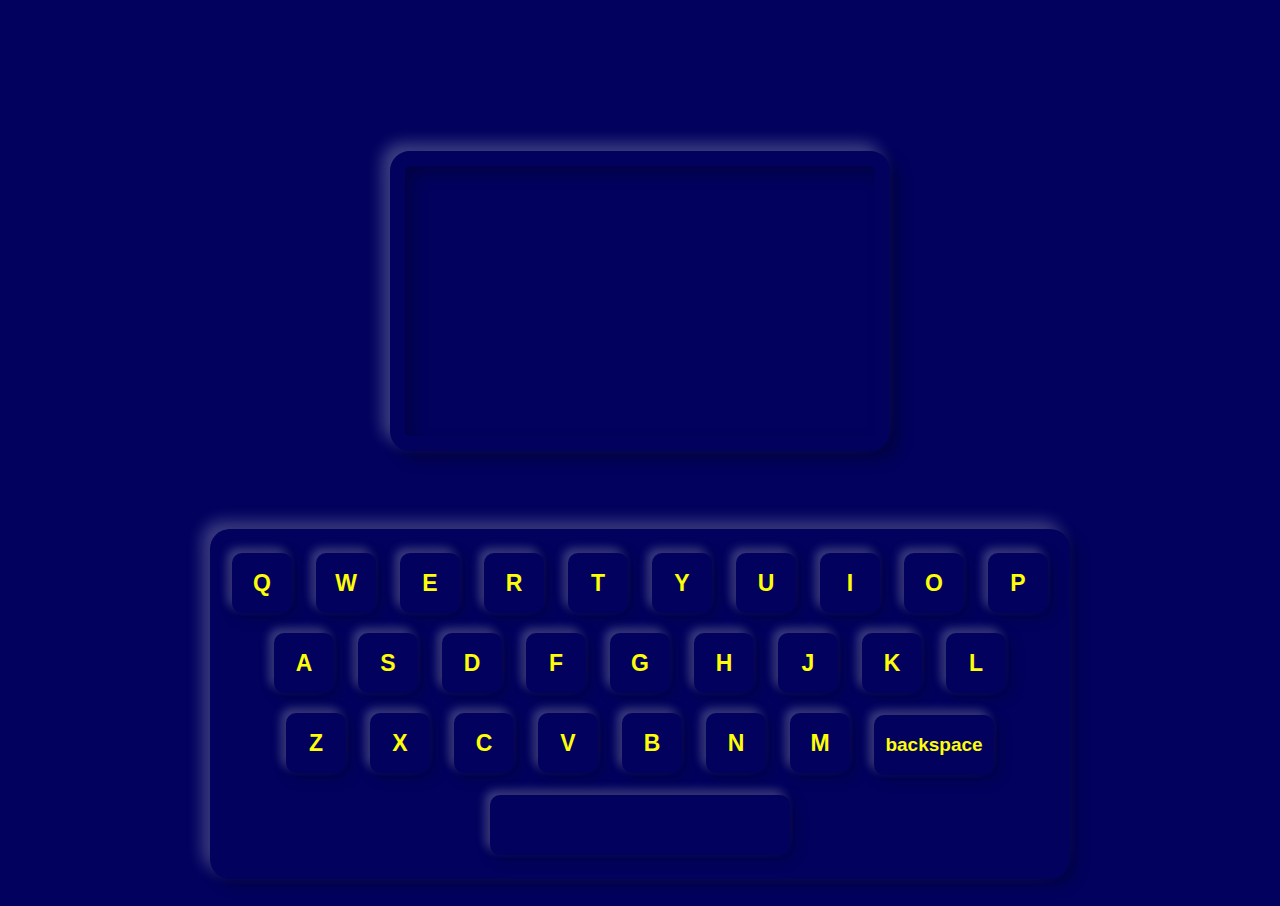
<file: keybord/index.html>
<!DOCTYPE html>
<html lang="en">
<head>
    <meta charset="UTF-8">
    <meta name="viewport" content="width=device-width, initial-scale=1.0">
    <title>keyboard and monitor</title>
    <link rel="stylesheet" href="./style.css">
</head>
<body>
    <section class="main-container">
        <form class="container" name="system">
            <input type="text" name="input" class="monitor">
            <div class="kryboard" id="keyboard">
                <div class="keys">
                    <input type="button" value="Q" name="Q">
                    <input type="button" value="W" name="W">
                    <input type="button" value="E" name="E">
                    <input type="button" value="R" name="R">
                    <input type="button" value="T" name="T">
                    <input type="button" value="Y" name="Y">
                    <input type="button" value="U" name="U">
                    <input type="button" value="I" name="I">
                    <input type="button" value="O" name="O">
                    <input type="button" value="P" name="P">
                </div>
                <div class="keys">
                    <input type="button" value="A" name="A">
                    <input type="button" value="S" name="S">
                    <input type="button" value="D" name="D">
                    <input type="button" value="F" name="F">
                    <input type="button" value="G" name="G">
                    <input type="button" value="H" name="H">
                    <input type="button" value="J" name="J">
                    <input type="button" value="K" name="K">
                    <input type="button" value="L" name="L">
                </div>
                <div class="keys">
                    <input type="button" value="Z" name="Z">
                    <input type="button" value="X" name="X">
                    <input type="button" value="C" name="C">
                    <input type="button" value="V" name="V">
                    <input type="button" value="B" name="B">
                    <input type="button" value="N" name="N">
                    <input type="button" value="M" name="M">
                    <input type="button" class="backspace" value="backspace" name="backspace">
                </div>
                <input type="button" class="spacebar" name="space">
            </div>
        </form>
    </section>

    <script>
                document.getElementById('keyboard').addEventListener('click', function (e) {
            if (e.target.tagName === 'INPUT' && e.target.type === 'button') {
                const inputField = document.forms['system'].input;

                if (e.target.classList.contains('backspace')) {
                    // Remove the last character
                    inputField.value = inputField.value.slice(0, -1);
                } else if (e.target.classList.contains('spacebar')) {
                    // Add a space character
                    inputField.value += " ";
                } else {
                    // Add the button value to the input
                    inputField.value += e.target.value;
                }
            }
        });
    </script>
</body>
</html>
</file>
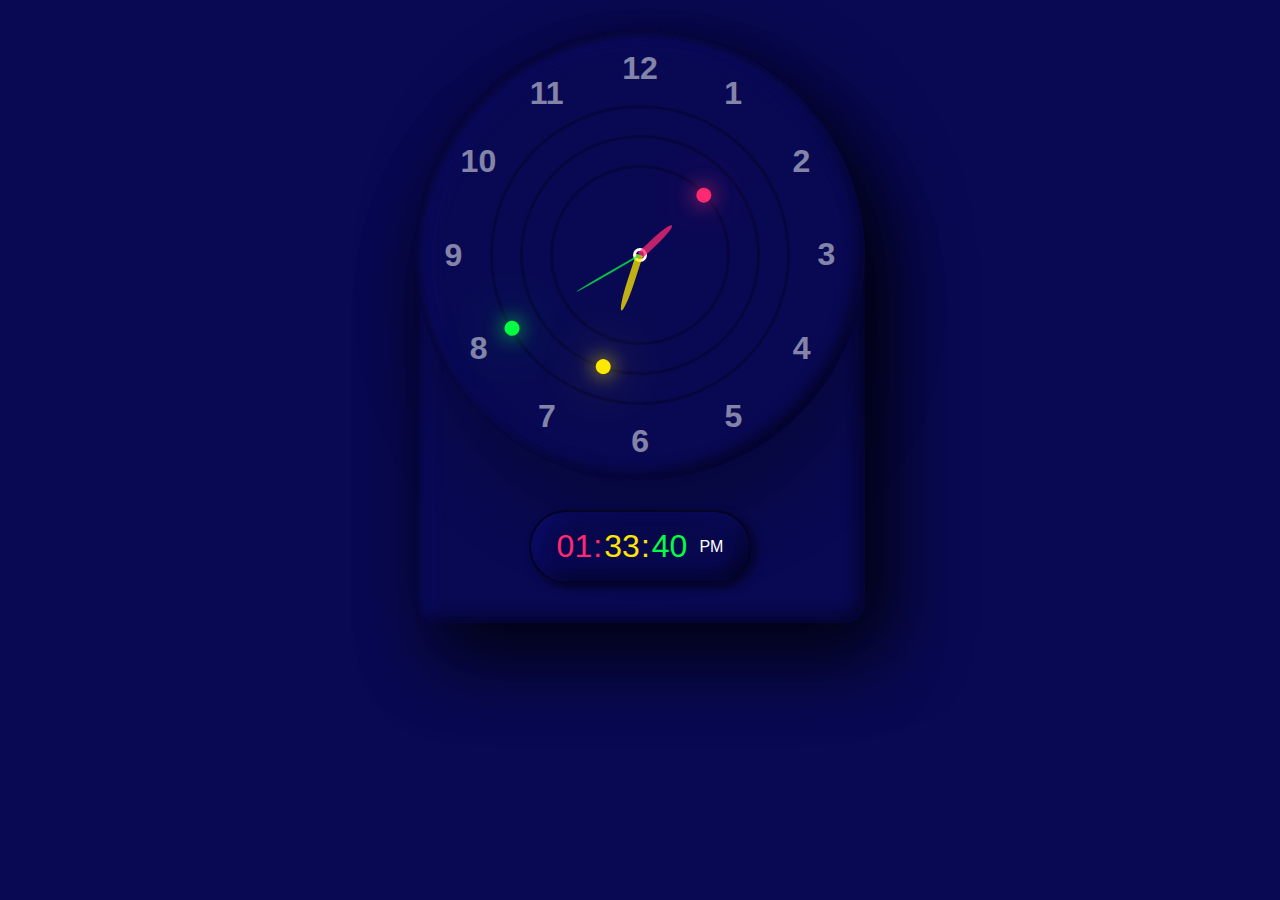
<file: CLOCKS/Clock/index.html>
<!DOCTYPE html>
<html lang="en">
<head>
    <meta charset="UTF-8">
    <meta name="viewport" content="width=device-width, initial-scale=1.0">
    <title>Clock</title>
    <link rel="stylesheet" href="style.css">
</head>
<body>
    <div class="container">
        <div class="clock">
            <div class="circle" style="--clr:#04fc43;" id="sc"><i></i></div>
            <div class="circle circle2" style="--clr:#fee800;" id="mn"><i></i></div>
            <div class="circle circle3" style="--clr:#ff2972;" id="hr"><i></i></div>

            <span style="--i:1;"><b>1</b></span>
            <span style="--i:2;"><b>2</b></span>
            <span style="--i:3;"><b>3</b></span>
            <span style="--i:4;"><b>4</b></span>
            <span style="--i:5;"><b>5</b></span>
            <span style="--i:6;"><b>6</b></span>
            <span style="--i:7;"><b>7</b></span>
            <span style="--i:8;"><b>8</b></span>
            <span style="--i:9;"><b>9</b></span>
            <span style="--i:10;"><b>10</b></span>
            <span style="--i:11;"><b>11</b></span>
            <span style="--i:12;"><b>12</b></span>
        </div>

        <!-- digital clock -->
        <div id="time">
            <div id="hour" style="--clr:#ff2972;">00</div>
            <div id="minute" style="--clr:#fee800;">00</div>
            <div id="second" style="--clr:#04fc43;">00</div>
            <div id="ampm">AM</div>
        </div>
    </div>    
<script defer src="script.js"></script>
</body>
</html>
</file>
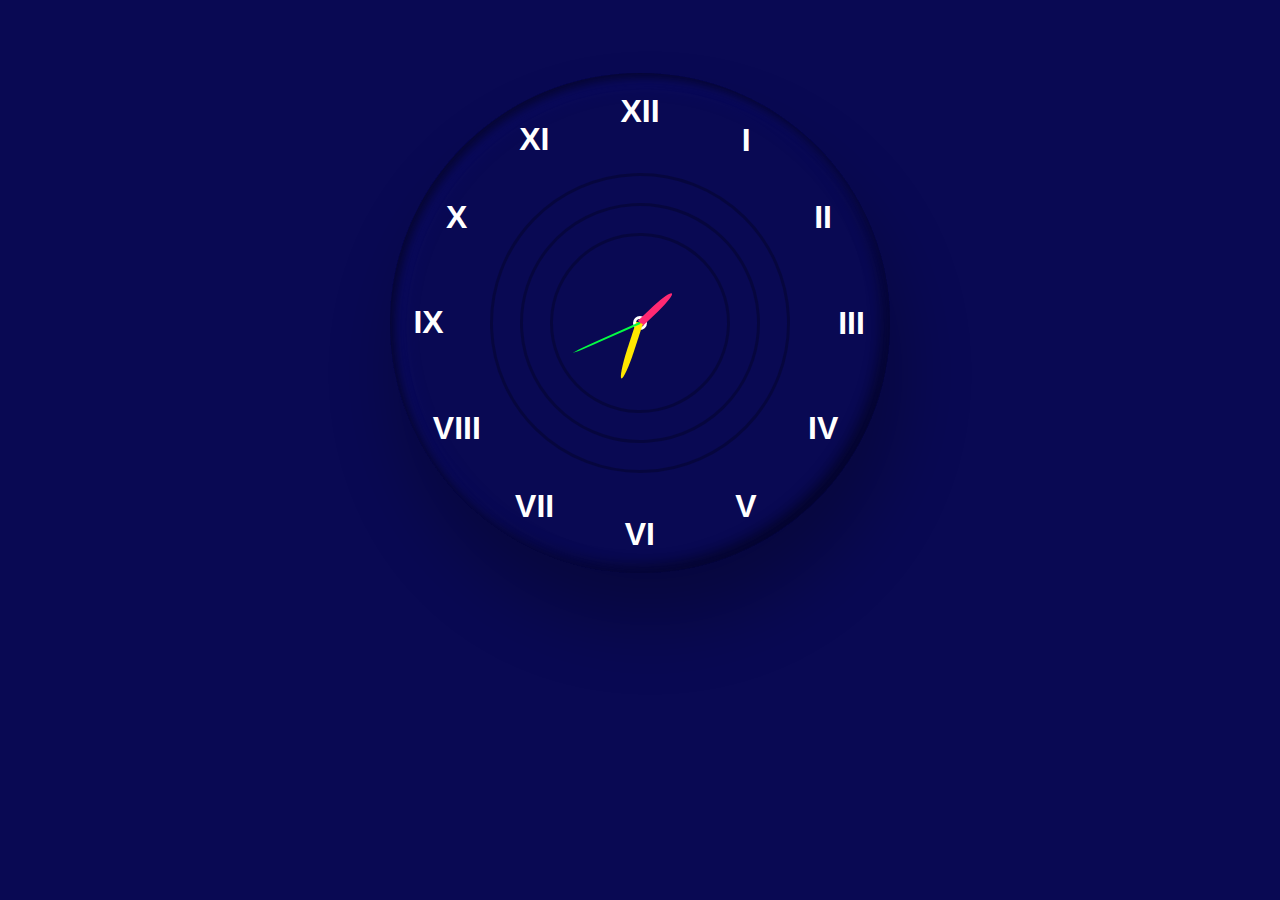
<file: CLOCKS/roman clock/index.html>
<!DOCTYPE html>
<html lang="en">
<head>
    <meta charset="UTF-8">
    <meta name="viewport" content="width=device-width, initial-scale=1.0">
    <title>ROMAN CLOCK</title>
    <link rel="stylesheet" href="style.css">
</head>
<body>
    <div class="clock">
        <div class="circle" style="--clr:#04fc43;" id="sc"><i></i></div>
        <div class="circle circle2" style="--clr:#fee800;" id="mn"><i></i></div>
        <div class="circle circle3" style="--clr:#ff2972;" id="hr"><i></i></div>

        <span style="--i:1;"><b>I</b></span>
        <span style="--i:2;"><b>II</b></span>
        <span style="--i:3;"><b>III</b></span>
        <span style="--i:4;"><b>IV</b></span>
        <span style="--i:5;"><b>V</b></span>
        <span style="--i:6;"><b>VI</b></span>
        <span style="--i:7;"><b>VII</b></span>
        <span style="--i:8;"><b>VIII</b></span>
        <span style="--i:9;"><b>IX</b></span>
        <span style="--i:10;"><b>X</b></span>
        <span style="--i:11;"><b>XI</b></span>
        <span style="--i:12;"><b>XII</b></span>
    </div>
    <script defer src="script.js"></script>
</body>
</html>
</file>
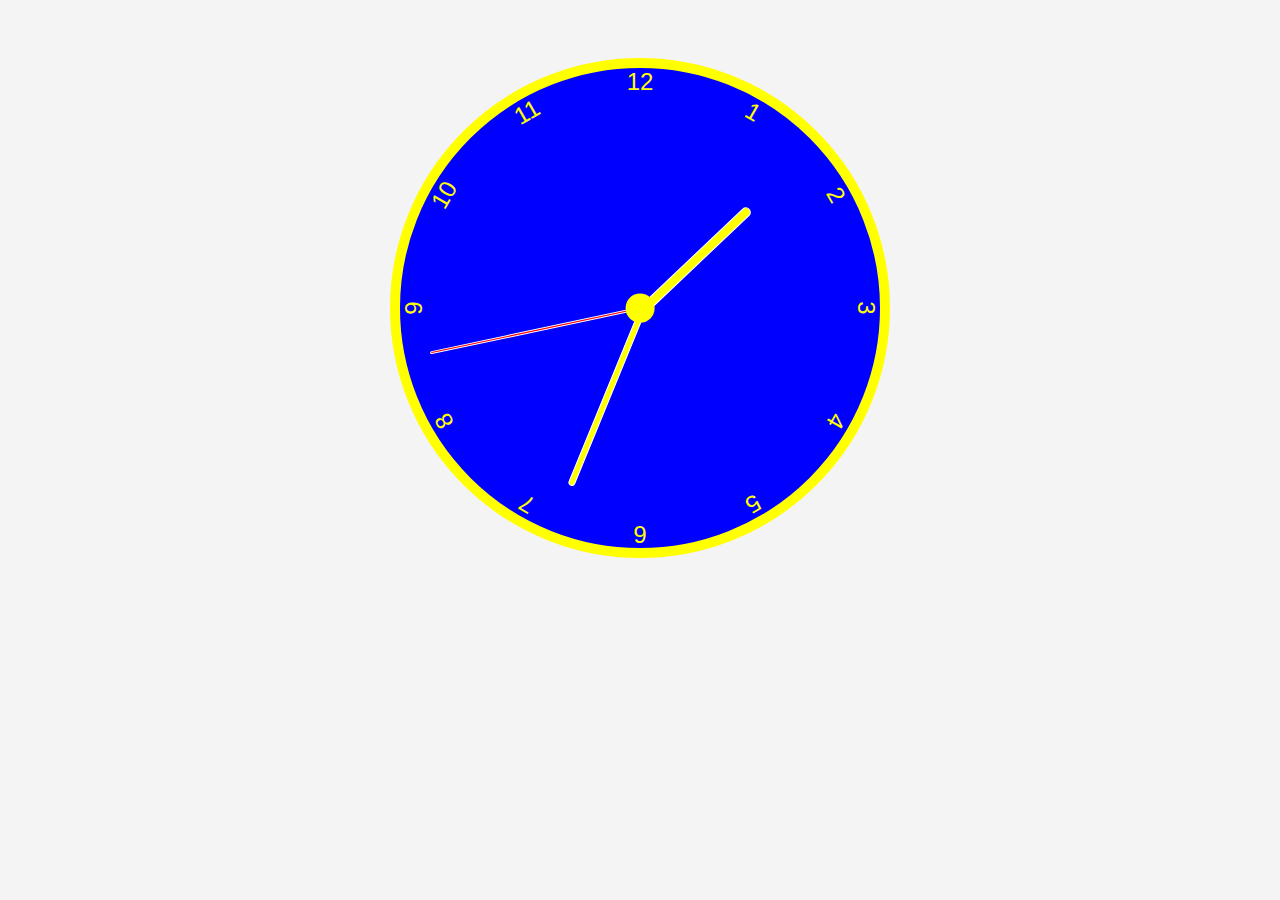
<file: CLOCKS/wall clock/index.html>
<!DOCTYPE html>
<html lang="en">
<head>
    <meta charset="UTF-8">
    <meta name="viewport" content="width=device-width, initial-scale=1.0">
    <title>Clock</title>
    <link rel="stylesheet" href="style.css">
</head>
<body>
    <div class="clock">
      <div class="hand hour"></div>
      <div class="hand minute"></div>
      <div class="hand second"></div>
      <div class="number number1">1</div>
      <div class="number number2">2</div>
      <div class="number number3">3</div>
      <div class="number number4">4</div>
      <div class="number number5">5</div>
      <div class="number number6">6</div>
      <div class="number number7">7</div>
      <div class="number number8">8</div>
      <div class="number number9">9</div>
      <div class="number number10">10</div>
      <div class="number number11">11</div>
      <div class="number number12">12</div>
    </div>
<script defer src="script.js" ></script>
</body>
</html>
</file>
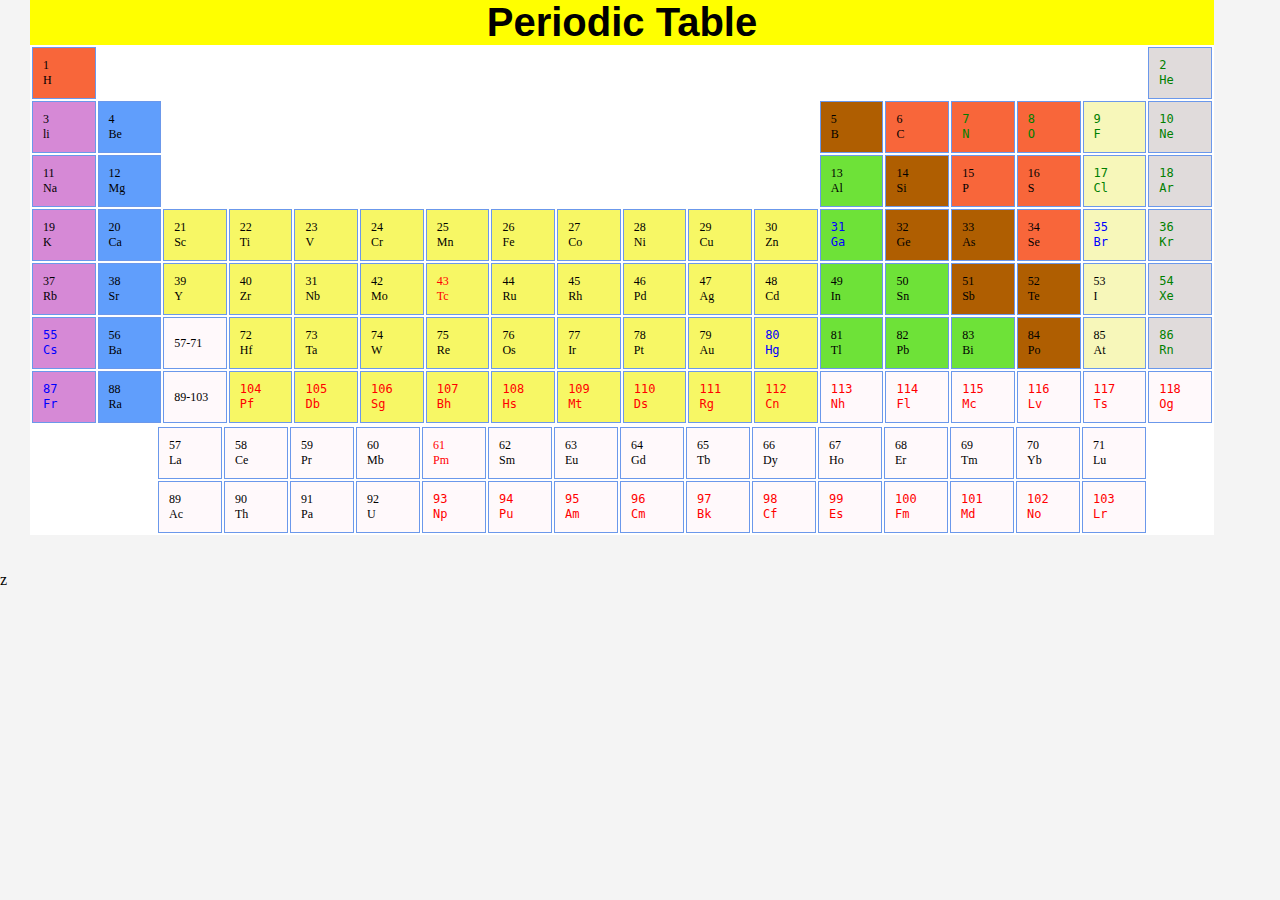
<file: Project/intex.html>
<!DOCTYPE html>
<html lang="en">
<head>
    <meta charset="UTF-8">
    <meta name="viewport" content="width=device-width, initial-scale=1.0">
    <title>PT</title>
   <link rel="stylesheet" href="style.css">
</head>
<body>
        <table class="non">
            <h1 class="th"> Periodic Table</h1>
            <tr>
                <td class="red">1 <br>H</td>
                <td colspan="16" class="none"></td>
                <td class="gray"><samp style="color: green;">2 <br>He</samp</td>
            </tr>
            <tr>
                <td class="porp">3 <br>li</td>
                <td class="blue">4 <br>Be</td>
                <td colspan="10" class="none"></td>
                <td class="blawn">5 <br>B</td>
                <td class="red">6 <br>C</td>
                <td class="red"><samp style="color: green;">7 <br>N</samp</td>
                <td class="red"><samp style="color: green;">8 <br>O</samp</td>
                <td class="lityellow"><samp style="color: green;">9 <br>F</samp</td>
                <td class="gray"><samp style="color: green;">10 <br>Ne</samp/td>
            </tr>
            <tr>
                <td class="porp">11 <br>Na</td>
                <td class="blue">12 <br>Mg</td>
                <td colspan="10" class="none"></td>
                <td class="green">13 <br>Al</td>
                <td class="blawn">14 <br>Si</td>
                <td class="red">15 <br>P</td>
                <td class="red">16 <br>S</td>
                <td class="lityellow"><samp style="color: green;">17 <br>Cl</samp</td>
                <td class="gray"><samp style="color: green;">18 <br>Ar</samp></td>
            </tr>
            <tr>
                <td class="porp">19 <br>K</td>
                <td class="blue">20 <br>Ca</td>
                <td class="yellow">21 <br>Sc</td>
                <td class="yellow">22  <br>Ti</td>
                <td class="yellow">23 <br>V</td>
                <td class="yellow">24 <br>Cr</td>
                <td class="yellow">25 <br>Mn</td>
                <td class="yellow">26 <br>Fe</td>
                <td class="yellow">27 <br>Co</td>
                <td class="yellow">28 <br>Ni</td>
                <td class="yellow">29 <br>Cu</td>
                <td class="yellow">30 <br>Zn</td>
                <td class="green"><samp style="color:blue;">31 <br>Ga</samp></td>
                <td class="blawn">32 <br>Ge</td>
                <td class="blawn">33 <br>As</td>
                <td class="red">34 <br>Se</td>
                <td class="lityellow"><samp style="color: blue;">35 <br>Br</samp></td>
                <td class="gray"><samp style="color: green;">36 <br>Kr</samp></td>
            </tr>
            <tr>
                <td class="porp">37 <br>Rb</td>
                <td class="blue">38 <br>Sr</td>
                <td class="yellow">39 <br>Y</td>
                <td class="yellow">40 <br>  Zr</td>
                <td class="yellow">31 <br>Nb</td>
                <td class="yellow">42 <br>Mo</td>
                <td class="yellow"><span style="color: red;">43 <br>Tc</span></td>
                <td class="yellow">44 <br>Ru</td>
                <td class="yellow">45  <br>Rh</td>
                <td class="yellow">46 <br>Pd</td>
                <td class="yellow">47 <br>Ag</td>
                <td class="yellow">48 <br>Cd</td>
                <td class="green">49 <br>In</td>
                <td class="green">50 <br>Sn</td>
                <td class="blawn">51 <br>Sb</td>
                <td class="blawn">52 <br>Te</td>
                <td class="lityellow">53 <br>I</td>
                <td class="gray"><samp style="color: green;">54 <br>Xe</samp></td>
            </tr>
            <tr>
                <td class="porp"><samp style="color: blue;">55 <br>Cs</samp></td>
                <td class="blue">56 <br>Ba</td>
                <td class="pink">57-71 <br></td>
                <td class="yellow">72 <br>Hf</td>
                <td class="yellow">73 <br>Ta</td>
                <td class="yellow">74  <br>W</td>
                <td class="yellow">75 <br>Re</td>
                <td class="yellow">76 <br>Os</td>
                <td class="yellow">77 <br>Ir</td>
                <td class="yellow">78 <br>Pt</td>
                <td class="yellow">79 <br>Au</td>
                <td class="yellow"><samp style="color: blue;">80 <br>Hg</samp></td>
                <td class="green">81 <br>Tl</td>
                <td class="green">82 <br>Pb</td>
                <td class="green">83 <br>Bi</td>
                <td class="blawn">84 <br>Po</td>
                <td class="lityellow">85 <br>At</td>
                <td class="gray"><samp style="color: green;">86 <br>Rn</samp></td>
            </tr>
            <tr>
                <td class="porp"><samp style="color: blue;">87 <br>Fr</samp></td>
                <td class="blue">88 <br>Ra</td>
                <td class="pink">89-103 <br></td>
                <td class="yellow"><samp style="color: red;">104 <br>Pf</samp></td>
                <td class="yellow"><samp style="color: red;">105 <br>Db</samp></td>
                <td class="yellow"><samp style="color: red;">106 <br>Sg</samp></td>
                <td class="yellow"><samp style="color: red;">107 <br>Bh</samp></td>
                <td class="yellow"><samp style="color: red;">108 <br>Hs</samp></td>
                <td class="yellow"><samp style="color: red;">109 <br>Mt</samp></td>
                <td class="yellow"><samp style="color: red;">110 <br>Ds</samp></td>
                <td class="yellow"><samp style="color: red;">111 <br>Rg</samp></td>
                <td class="yellow"><samp style="color: red;">112 <br>Cn</samp></td>
                <td class="pink"><samp style="color: red;">113 <br>Nh</samp></td>
                <td class="pink"><samp style="color: red;">114 <br>Fl</samp></td>
                <td class="pink"><samp style="color: red;">115 <br>Mc</samp></td>
                <td class="pink"><samp style="color: red;">116 <br>Lv</samp></td>
                <td class="pink"><samp style="color: red;">117 <br>Ts</samp></td>
                <td class="pink"><samp style="color: red;">118 <br>Og</samp></td>
            </tr>
        </table>
        <table class="non">
            <tr>
                <td colspan="2" class="none"></td>
                <td  class="pink">57 <br>La</td>
                <td  class="pink">58 <br>Ce</td>
                <td  class="pink">59 <br>Pr</td>
                <td  class="pink">60 <br>Mb</td>
                <td  class="pink"><span style="color: red;">61 <br>Pm</span></td>
                <td  class="pink">62 <br>Sm</td>
                <td  class="pink">63 <br>Eu</td>
                <td  class="pink">64 <br>Gd</td>
                <td  class="pink">65 <br>Tb</td>
                <td  class="pink">66 <br>Dy</td>
                <td  class="pink">67 <br>Ho</td>
                <td  class="pink">68 <br>Er</td>
                <td  class="pink">69 <br>Tm</td>
                <td  class="pink">70 <br>Yb</td>
                <td  class="pink">71 <br>Lu</td>
                <td colspan="1" class="none"></td>
            </tr>
            <tr>
                <td colspan="2" class="none"></td>
                <td class="pink">89 <br>Ac</td>
                <td class="pink">90 <br>Th</td>
                <td class="pink">91 <br>Pa</td>
                <td class="pink">92 <br>U</td>
                <td class="pink"><samp style="color: red;">93 <br>Np</samp></td>
                <td class="pink"><samp style="color: red;">94 <br>Pu</samp></td>
                <td class="pink"><samp style="color: red;">95 <br>Am</samp></td>
                <td class="pink"><samp style="color: red;">96 <br>Cm</samp></td>
                <td class="pink"><samp style="color: red;">97 <br>Bk</samp></td>
                <td class="pink"><samp style="color: red;">98 <br>Cf</samp></td>
                <td class="pink"><samp style="color: red;">99 <br>Es</samp></td>
                <td class="pink"><samp style="color: red;">100 <br> Fm</samp></td>
                <td class="pink"><samp style="color: red;">101 <br> Md</samp></td>
                <td class="pink"><samp style="color: red;">102 <br>No</samp></td>
                <td class="pink"><samp style="color: red;">103 <br>Lr</samp></td>
                <td colspan="1" class="none"></td>
            </tr>
        </table><br><br>
        <!-- <section class="body">
            <div class="container"> -->
                   <!-- <div class="row">
                    <div class="col-1">0</div>
                </div> -->
                <!-- <input type="text" placeholder="0" class="inp">
                <div class="row">
                    <div class="col-2">
                        <h1>OFF/ON</h1>
                    </div>
                </div>
                <div class="row">
                    <div class="col">
                        <h1>7</h1>
                    </div>
                    <div class="col">
                        <h1>8</h1>
                    </div>
                    <div class="col">
                        <h1>9</h1>
                    </div>
                    <div class="col">
                        <h1>/</h1>
                    </div>
                </div>
                <div class="row">
                    <div class="col">
                        <h1>4</h1>
                    </div>
                    <div class="col">
                        <h1>5</h1>
                    </div>
                    <div class="col">
                        <h1>6</h1>
                    </div>
                    <div class="col">
                        <h1>x</h1>
                    </div>
                </div>
                <div class="row">
                    <div class="col">
                        <h1>1</h1>
                    </div>
                    <div class="col">
                        <h1>2</h1>
                    </div>
                    <div class="col">
                        <h1>3</h1>
                    </div>
                    <div class="col">
                        <h1>-</h1>
                    </div>
                </div>
                <div class="row">
                    <div class="col">
                        <h1>0</h1>
                    </div>
                    <div class="col">
                        <h1>.</h1>
                    </div>
                    <div class="col">
                        <h1>+</h1>
                    </div>
                    <div class="col_1"> 
                        <h1>=</h1>
                    </div>
                </div>
            </div>
        </section>  -->
 <!--         
        <table class="container">
            <tr>
                <!<td colspan="4"></td> 
                <input type="text" placeholder="0">
            </tr>
            <tr>
                <td>7</td>
                <td>8</td>
                <td>9</td>
                <td></td>
            </tr>
        </table> -->
        z
</body>
</html>
</file>
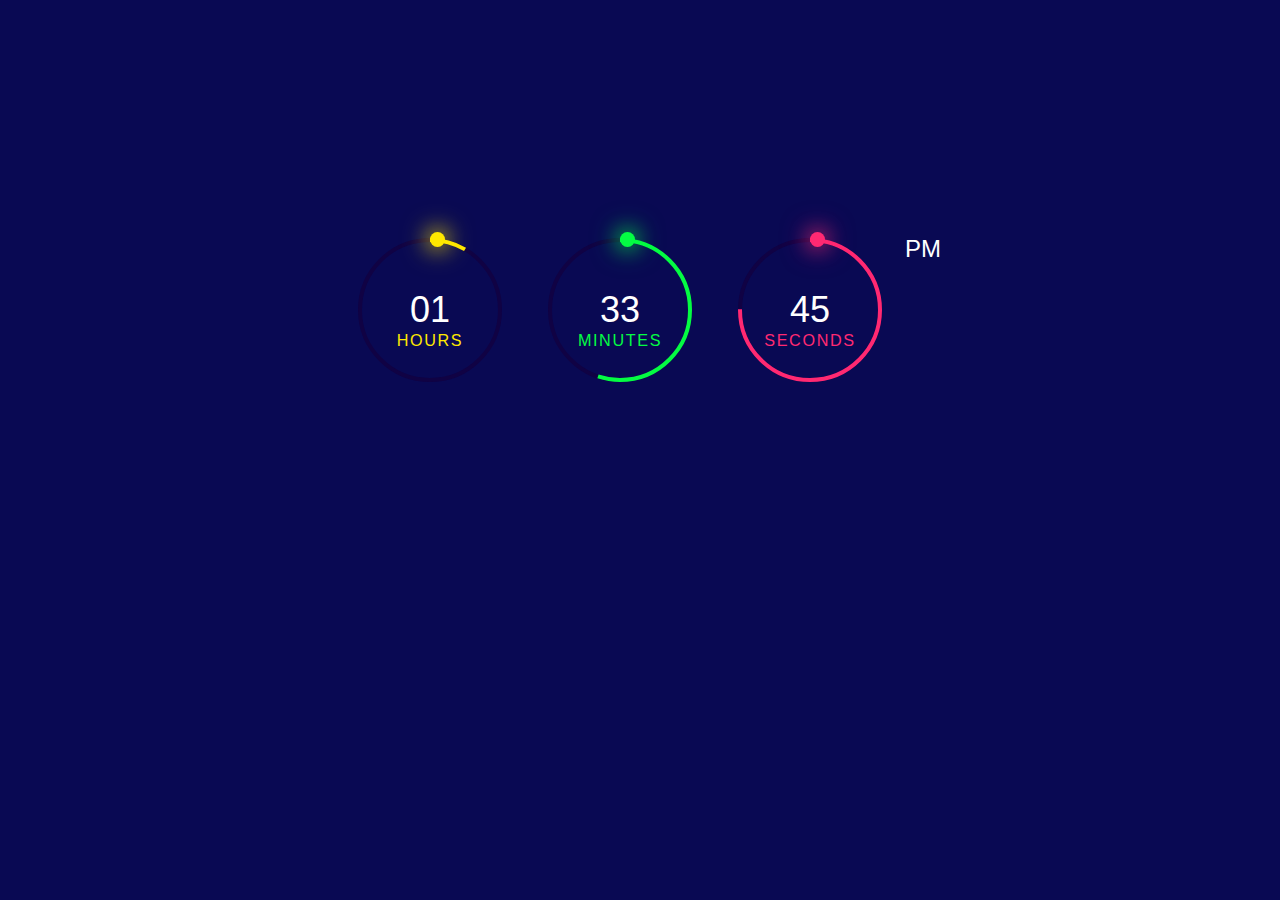
<file: CLOCKS/dclock/iindex.html>
<!DOCTYPE html>
<html lang="en">
<head>
    <meta charset="UTF-8">
    <meta name="viewport" content="width=device-width, initial-scale=1.0">
    <title>dclock</title>
    <link rel="stylesheet" href="style.css">
</head>
<body>
    <div class="time">
        <div class="circle" style="--clr:#fee800;">
            <div class="dots hr-d"></div>
            <svg>
                <circle cx="70" cy="70" r="70"></circle>
                <circle cx="70" cy="70" r="70" id="hh"></circle>
            </svg>
            <div class="hours">00</div>
        </div>
        <div class="circle" style="--clr:#04fc43;">
            <div class="dots min-d"></div>
            <svg>
                <circle cx="70" cy="70" r="70"></circle>
                <circle cx="70" cy="70" r="70" id="mm"></circle>
            </svg>
            <div class="minutes">00</div>
        </div>
        <div class="circle"  style="--clr:#ff2972;">
            <div class="dots sec-d"></div>
            <svg>
                <circle cx="70" cy="70" r="70"></circle>
                <circle cx="70" cy="70" r="70" id="ss"></circle>
            </svg>
            <div class="seconds">00</div>
        </div>
        <div class="ap">
            <div class="ampm">AM</div>
        </div>
    </div>
    <script defer src="script.js"></script>
</body>
</html>
</file>
<file: keybord/style.css>
*{
    margin: 0;
    padding: 0;
    box-sizing: border-box;
    font-weight: bold;
    outline: none;
    cursor: pointer;
}

body{
    background: #02025e;
    display: flex;
    height: 100vh;align-items: center;
    justify-content: center;
}

.container{
    width: 950px;
    display: flex;
    justify-content: center;
    align-items: center;
    height: 800px;
    position: relative;
    margin-top:7rem;
}

.monitor{
    color: #fdfd07;
    height: 300px;
    width: 500px;
    background: #02025e;
    border: 15px solid #02025e;
    border-radius: 20px;
    text-align: center;
    position: absolute;
    top: 5vh;
    box-shadow: 8px 8px 15px rgba(0, 0, 0, 0.3),
    -8px -8px 15px rgba(245, 345, 245, 0.25),
    8px 8px 15px rgba(0, 0, 0, 0.25) inset;
}

.kryboard{
    height: 350px;
    width: 860px;
    box-shadow: 5px 5px 15px rgba(0, 0, 0, 0.3),
    -8px -8px 15px rgba(245, 245, 245, 0.25);
    display: flex;
    justify-content: center;
    flex-direction: column;
    align-items: center;
    padding: 10px;
    border-radius: 20px;
    position: relative;
    top: 22vh;
}

.kryboard input{
    height: 60px;
    width: 60px;
    box-shadow: 3px 3px 15px rgba(0, 0, 0, 0.3),
    -5px -5px 10px rgba(245, 245, 245, 0.25);
    border: 5px solid #02025e;
    background: #02025e;
    color: #fdfd07;
    font-size: 23px;
    border-radius: 10px;
    margin: 10px;
}

.kryboard input:focus{
    color: #fff;
    box-shadow: 5px 5px 15px rgba(0, 0, 0, 0.3),
    -8px -8px 15px rgba(245, 245, 245, 0.25),
    5px 5px 15px rgba(0, 0, 0, 0.25) inset;
}

.kryboard .spacebar{
    width: 300px;
}

.kryboard .backspace{
    width: 120px;
    font-size: 19px;
}
</file>
<file: CLOCKS/Clock/style.css>
* {
    box-sizing: border-box;
    font-family: 'Franklin Gothic Medium', 'Arial Narrow', Arial, sans-serif; }

    body {
        background: rgb(9, 9, 83);
        display: flex;
        justify-content: center;
        align-items: center;
        min-height: 100%;
        margin: 30px 30px 0 30px;
    }

    .container{
        position: relative;
        background:  rgb(9, 9, 83);
        /* min-height: 500px; */
        border-radius: 20px;
        border-top-left-radius: 225px;
        border-top-right-radius: 225px;
        box-shadow: 25px 25px 75px rgba(0, 0, 0, 0.75),
          10px 50px 70px rgba(0, 0, 0, 0.25),
          inset 5px 5px 10px rgba(0, 0, 0, 0.5),
          inset 5px 5px 20px rgb(13, 13, 116),
          inset -5px -5px 15px rgba(0, 0, 0, 0.75);
      display: flex;
      justify-content: center;
      align-items: center;
      flex-direction: column;
    }

    .clock {
        position: relative;
        width: 450px;
        height: 450px;
        background-color: rgb(9, 9, 83);
        border-radius: 50%;
        box-shadow: 
          10px 50px 70px rgba(0, 0, 0, 0.25),
          inset 5px 5px 10px rgba(0, 0, 0, 0.5),
          inset 5px 5px 20px rgb(13, 13, 116),
          inset -5px -5px 15px rgba(0, 0, 0, 0.75);
        display: flex;
        justify-content: center;
        align-items: center;
        margin-bottom: 30px;
      }

.clock::before{
    content: '';
    position: absolute;
    width: 8px;
    height: 8px;
    background: rgb(9, 9, 83);
    border: 3px solid #fff;
    border-radius: 50%;
}

.clock span {
    position: absolute;
    inset: 20px;
    color: #fff;
    text-align: center;
    transform: rotate(calc(30deg * var(--i)));
}

.clock span b{
    font-size: 2em;
    opacity: 0.5;
    font-weight: 600;
    display: inline-block;
    transform: rotate(calc(-30deg * var(--i)));
}

.circle {
    position: absolute;
    width: 300px;
    height: 300px;
    border: 3px solid rgba(0, 0, 0, 0.25);
    border-radius: 50%;
    display: flex;
    justify-content: center;
    z-index: 100000;
}

.circle i{
    position: absolute;
    width: 7px;
    height: 50%;
  background: var(--clr);
  opacity: 0.75; 
  border-top-right-radius:50% ;
  border-top-left-radius:50% ;
  transform-origin: bottom;
  transform: scaleY(0.5);
  z-index: 10;
}

.circle:nth-child(1) i{
    width: 2px;
}

.circle:nth-child(2) i{
    width: 7px;
}

.circle2{
    width: 240px;
    height: 240px;
    z-index: 9;
}

.circle3{
    width: 180px;
    height: 180px;
    z-index: 8;
}

.circle::before{
    content: '';
    position: absolute;
    top: -8.5px;
    width: 15px;
    height: 15px;
    background: var(--clr);
    border-radius: 50%;
    box-shadow: 0 0 20px var(--clr),
    0 0 60px var(--clr);
    
}


/* digital clock style */

#time{
    display: flex;
    margin-bottom: 40px;
    padding: 10px 20px;
    font-size: 2em;
    font-weight: 600;
    border: 2px solid rgba(0, 0, 0, 0.5);
    border-radius: 40px;
    box-shadow: 5px 5px 10px rgba(0, 0, 0, 0.5),
    inset 5px 5px 20px  rgb(13, 13, 116),
    inset -5px -5px 15px rgba(0, 0, 0, 0.75);
}

#time div{
    position: relative;
    padding: 6px;
    text-align: center;
    font-weight: 500;
    color: var(--clr);
}

#time div:nth-child(1)::after,
#time div:nth-child(2)::after{
    content: ':';
    position: absolute;
    right: -4px;
}

#time div:last-child{
    font-size: 1.0rem;
    display: flex;
    align-items: center;
    color: #fff;
}

#time div:nth-child(2)::after {
    animation: animate 1s steps(1) infinite;
}

@keyframes animate {
    0% {
        opacity: 1;
    }
    50% {
        opacity: 0;
    }
}
</file>
<file: CLOCKS/roman clock/style.css>
* {
    box-sizing: border-box;
    font-family: 'Franklin Gothic Medium', 'Arial Narrow', Arial, sans-serif; }

    body {
        background: rgb(9, 9, 83);
        display: flex;
        justify-content: center;
        align-items: center;
        min-height: 100%;
    }

    .clock {
        position: relative;
        margin: 65px;
        width: 500px;
        height: 500px;
        background-color: rgb(9, 9, 83);
        border-radius: 50%;
        box-shadow: 
          10px 50px 70px rgba(0, 0, 0, 0.25),
          inset 5px 5px 10px rgba(0, 0, 0, 0.5),
          inset 5px 5px 20px rgb(13, 13, 116),
          inset -5px -5px 15px rgba(0, 0, 0, 0.75);
        display: flex;
        justify-content: center;
        align-items: center;
      }

      .clock::before{
        content: '';
        position: absolute;
        width: 8px;
        height: 8px;
        background: rgb(9, 9, 83);
        border: 3px solid #fff;
        border-radius: 50%;
    }
    
    .clock span {
        position: absolute;
        inset: 20px;
        color: #fff;
        text-align: center;
        transform: rotate(calc(30deg * var(--i)));
    }
    
    .clock span b{
        font-size: 2em;
        font-weight: 600;
        display: inline-block;
        transform: rotate(calc(-30deg * var(--i)));
    }
    
    .circle {
        position: absolute;
        width: 300px;
        height: 300px;
        border: 3px solid rgba(0, 0, 0, 0.25);
        border-radius: 50%;
        display: flex;
        justify-content: center;
        z-index: 100000;
    }
    
    .circle i{
        position: absolute;
        width: 7px;
        height: 50%;
      background: var(--clr);
      border-top-right-radius:50% ;
      border-top-left-radius:50% ;
      transform-origin: bottom;
      transform: scaleY(0.5);
      z-index: 10;
    }
    
    .circle:nth-child(1) i{
        width: 2px;
    }
    
    .circle:nth-child(2) i{
        width: 7px;
    }
    
    .circle2{
        width: 240px;
        height: 240px;
        z-index: 9;
    }
    
    .circle3{
        width: 180px;
        height: 180px;
        z-index: 8;
    }
</file>
<file: CLOCKS/wall clock/style.css>
*,*::before,*::after {
    box-sizing: border-box;
    font-family: 'Franklin Gothic Medium', 'Arial Narrow', Arial, sans-serif; }

    body {
        background: #f4f4f4;
        display: flex;
        justify-content: center;
        align-items: center;
        min-height: 100%;
    }
    
    .clock {
        width: 500px;
        height: 500px;
        background-color: blue;
        border-radius: 50%;
        border: 10px solid yellow;
        position: relative;
        margin: 50px auto;
    }

    .clock .number {
        color: yellow;
        position: absolute;
        width: 100%;
        height: 100%;
        text-align: center;
        transform: rotate(var(--rotate));
        font-size: 1.5rem;
    }
    .clock .number1{ --rotate:30deg; }
    .clock .number2{ --rotate:60deg; }
    .clock .number3{ --rotate:90deg; }
    .clock .number4{ --rotate:120deg; }
    .clock .number5{ --rotate:150deg; }
    .clock .number6{ --rotate:180deg; }
    .clock .number7{ --rotate:210deg; }
    .clock .number8{ --rotate:240deg; }
    .clock .number9{ --rotate:270deg; }
    .clock .number10{ --rotate:300deg; }
    .clock .number11{ --rotate:330deg; }

    .clock .hand {
        --rotate: 0;
        position: absolute;
        bottom: 50%;
        left: 50%;
        background: black;
        border: 1px solid white;
        border-top-left-radius: 10px;
        border-top-right-radius: 10px;
        transform-origin: bottom;
        z-index: 10;
        transform: translateX(-50%) rotate(calc(var(--rotate) * 1deg));
    }

    .clock::after{
        content: '';
        position: absolute;
        background-color: yellow;
        z-index: 11;
        width: 6%;
        height: 6%;
        top: 50%;
        left: 50%;
        transform: translate(-50%, -50%);
        border-radius: 50%;
    }

.clock .hand.second{
    width: 3px;
    height: 45%;
    background-color: red;
}
.clock .hand.hour{
    --rotate: 30;
    width: 10px;
    height: 30%;
    background-color:yellow;
}
.clock .hand.minute{
    --rotate: 58;
    width: 7px;
    height: 40%;
    background-color:yellow;
}
</file>
<file: Project/style.css>
*{
    padding: 0;
    margin: 0;
    box-sizing: border-box;
}
body{
    background-color: #f4f4f4;
}
.non{
    width: 92.5%;
    background: #ffffff;
    margin: 0 30px;
    text-align: center-;
}
.th{
    text-align: center;
    font-family: 'Franklin Gothic Medium', 'Arial Narrow', Arial, sans-serif;
    font-size: 40px;
     margin: 0 30px;
    background: yellow;
    width: 92.5%;
    height: 45px;
}
td{
    border: 1px solid rgb(107, 152, 235);
    width: 5vw; 
    padding: 10px;
    font-weight: 200;
    font-size: 12px;
}
.none{
    border: none;
}
.red{
    background: rgb(248, 102, 58);
}
.gray{
    background: rgb(224, 219, 219);
}
.porp{
    background: rgb(214, 137, 214);
}
.blue{
    background: rgb(96, 158, 252);
}
.blawn{
    background: rgb(175, 94, 1);
}
.green{
    background: rgb(110, 226, 56);
}
.lityellow{
    background: rgb(247, 247, 186);
}
.yellow{
    background: rgb(247, 247, 101);
}
.pink{
    background: rgb(255, 249, 251);
}
/* .non{
    margin-left: 60px;
    width: 90%;
    box-sizing: border-box; 
} */
/* caculator */
.body{
    background: #ffffff;
    margin: 5px 400px;
    padding:20px 100px;
}
.container{
    /* margin: 5px 500px; */
    padding: 20px;
    background: rgb(73, 70, 70);
    border-radius:30px;
    box-shadow: 1px 1px 3px 3px   #302d2d;
}
/* .row .col-1{
    background-color: rgb(129, 143, 102);
    color: #645959;
    width: 100%;
    height: 45px;
    border: 2px solid rgb(114, 110, 110);
    border-radius: 10px;
    box-shadow: 1px 1px 2px 2px   #302d2d;
    margin:1px 80px 10px ;
    text-align: right;
    font-size:30px;
    font-family: Verdana, Geneva, Tahoma, sans-serif;
    font-weight: 600;
} */
.inp{
    background-color: rgb(129, 143, 102);
    width: 200px;
    height: 45px;
    border: 2px solid rgb(114, 110, 110);
    border-radius: 10px;
    box-shadow: 1px 1px 2px 2px   #302d2d;
    margin:1px 80px 10px ;
    text-align: right;
    font-size:40px;
    font-family: Arial, Helvetica, sans-serif;
    font-weight: 600;
}
.row{
    display: flex;

    /* justify-content: space-evenly; */
}
.row .col-2{
    background: #f37e7e;
    color: #ffffff;
    border: 2px solid  #c74b4b;
    text-align: center;
    margin: 15px 10px;
    padding:12px 0;
    border-radius: 15px;
    width: 26%;
    height: 50px;
    box-shadow: 1px 1px 2px 2px   #302d2d;
    font-weight: bold;
    font-size: 10px;
    font-family: Verdana, Geneva, Tahoma, sans-serif;
}
.row .col{
    background: #ffffff;
    border: 2px solid rgb(54, 51, 51);
    text-align: center;
    font-family: Verdana, Geneva, Tahoma, sans-serif;
    margin: 5px 10px;
    margin-bottom: 10px;
    padding:8px ;
    border-radius: 15px;
    width: 100%;
    box-shadow: 1px 1px 2px 2px;
}
.row .col_1{
    background:  #5237ec;
    color: #ffffff;
    border: 2px solid  #4628f3;
    text-align: center;
    margin: 5px 10px;
    margin-bottom: 10px;
    padding:8px ;
    border-radius: 15px;
    width: 100%;
    box-shadow: 1px 1px 2px 2px   #302d2d;
    font-family: Verdana, Geneva, Tahoma, sans-serif;
}
/* .container{
    background: rgb(73, 70, 70);
    border-radius:15px;
} */
</file>
<file: CLOCKS/dclock/style.css>
* {
    margin: 0;
    padding: 0;
    box-sizing: border-box;
    font-family: 'Franklin Gothic Medium', 'Arial Narrow', Arial, sans-serif; 
}

body{
    display: flex;
    justify-content: center;
    align-items: center;
    margin: 235px;
    background:  rgb(9, 9, 83);
}

.time{
    display: flex;
    gap: 40px;
    color: #fff;
}

.time .circle{
    position: relative;
    width: 150px;
    height: 150px;
    display: flex;
    justify-content: center;
    align-items: center;
}

.time .circle svg{
    position: relative;
    width: 150px;
    height: 150px;
    transform: rotate(270deg);
}

.time .circle svg circle{
    width: 100%;
    height: 100%;
    fill:transparent;
    stroke:rgb(16, 2, 68);
    stroke-width: 4;
    transform: translate(5px,5px);
}

.time .circle svg circle:nth-child(2){
    stroke:var(--clr);
    stroke-dasharray: 440;
}



.time div{
    position: absolute;
    text-align: center;
    font-weight: 500;
    font-size: 1.5em;
}

.time .ap{
    position: relative;
    font-size: 1em;
    transform: translateX(-20px);
}

.dots{
  position: absolute;
  width: 100%;
  height: 100%;
  z-index: 10;
}

.dots::before{
    content: '';
    position: absolute;
    top: -3px;
    width: 15px;
    height: 15px;
    background: var(--clr);
    border-radius: 50%;
    box-shadow: 0 0 20px var(--clr),
    0 0 30px var(--clr);
}

.time div span{
    color:var(--clr) ;
    position: absolute;
    transform: translateX(-50%);
    font-size: 0.45em;
    font-weight: 300;
    letter-spacing: 0.1em;
    text-transform: uppercase;
}
</file>
